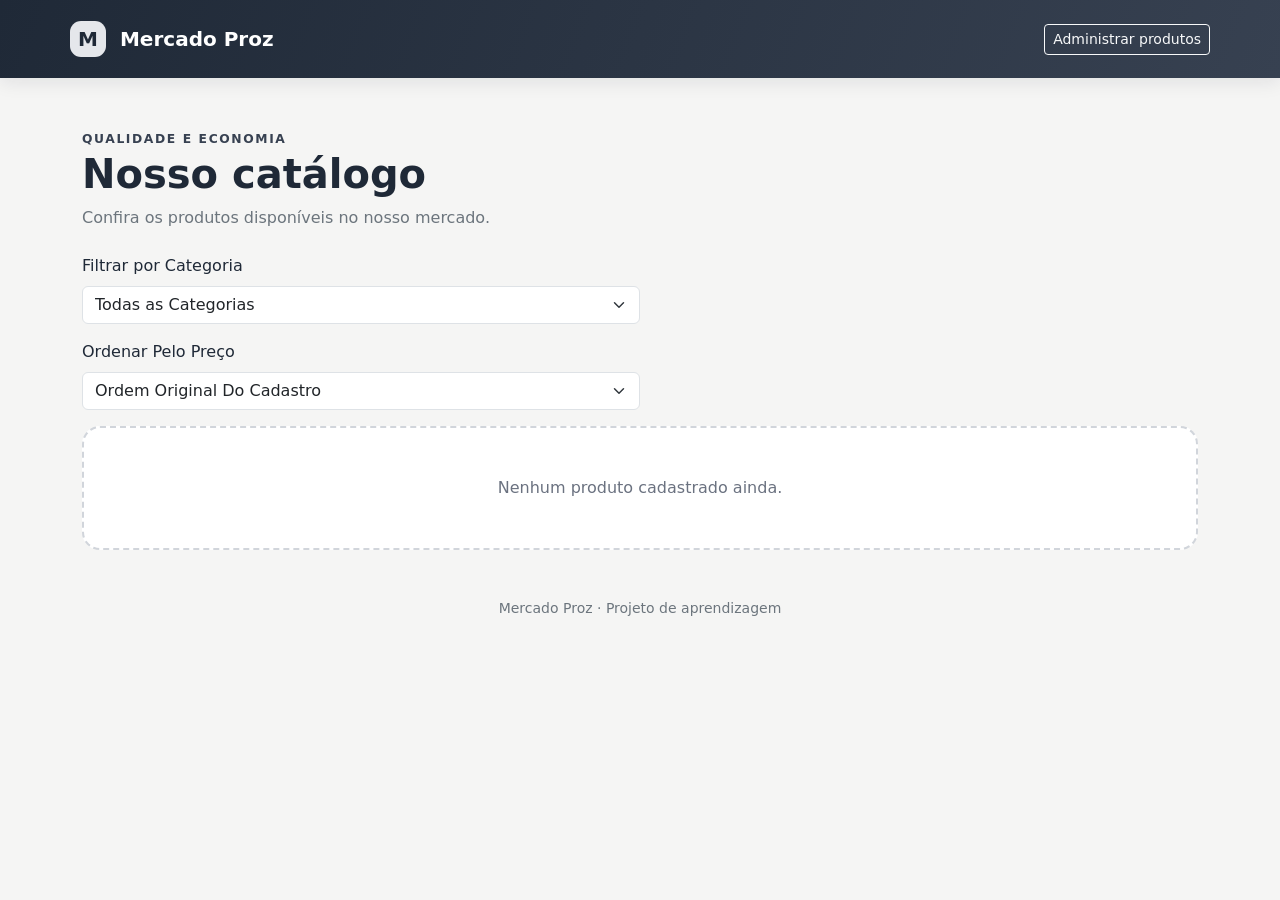
<file: index.html>
<!doctype html>
<html lang="pt-br">

<head>
  <meta charset="utf-8">
  <meta name="viewport" content="width=device-width, initial-scale=1">
  <title>Mercado Proz | Catálogo</title>
  <link href="https://cdn.jsdelivr.net/npm/bootstrap@5.3.3/dist/css/bootstrap.min.css" rel="stylesheet">
  <link href="assets/css/estilo.css" rel="stylesheet">
</head>

<body>
  <header class="site-header">
    <nav class="container navbar py-3">
      <a class="navbar-brand text-white fw-bold" href="index.html"><span class="brand-mark">M</span> Mercado Proz</a>
      <a class="btn btn-outline-light btn-sm ms-auto" href="admin.html">Administrar produtos</a>
    </nav>
  </header>
  <main class="container py-5">
    <div class="mb-4"><span class="eyebrow">QUALIDADE E ECONOMIA</span>
      <h1 class="display-6 fw-bold">Nosso catálogo</h1>
      <p class="text-secondary">Confira os produtos disponíveis no nosso mercado.</p>
    </div>

    <div class="mb-3 w-50">
      <label for="filtroCategoria" class="form-label">Filtrar por Categoria</label>
      <select id="filtroCategoria" class="form-select">
        <option value="Todas">Todas as Categorias</option>
      </select>
    </div>

    <div class="mb-3 w-50">
      <label for="ordemproduto" class="form-label">Ordenar Pelo Preço</label>
      <select id="ordemproduto" class="form-select">
        <option value="Todas">Ordem Original Do Cadastro </option>
        <option value="maiorMenor">maior para o menor</option>
        <option value="menorMaior">menor para o maior</option>
      </select>
    </div>

    <div id="lista-produtos" class="row g-4" aria-live="polite"></div>
  </main>
  <footer class="container pb-4 text-center text-secondary small">Mercado Proz · Projeto de aprendizagem</footer>
  <script src="assets/js/scriptIndex.js"></script>
</body>

</html>
</file>
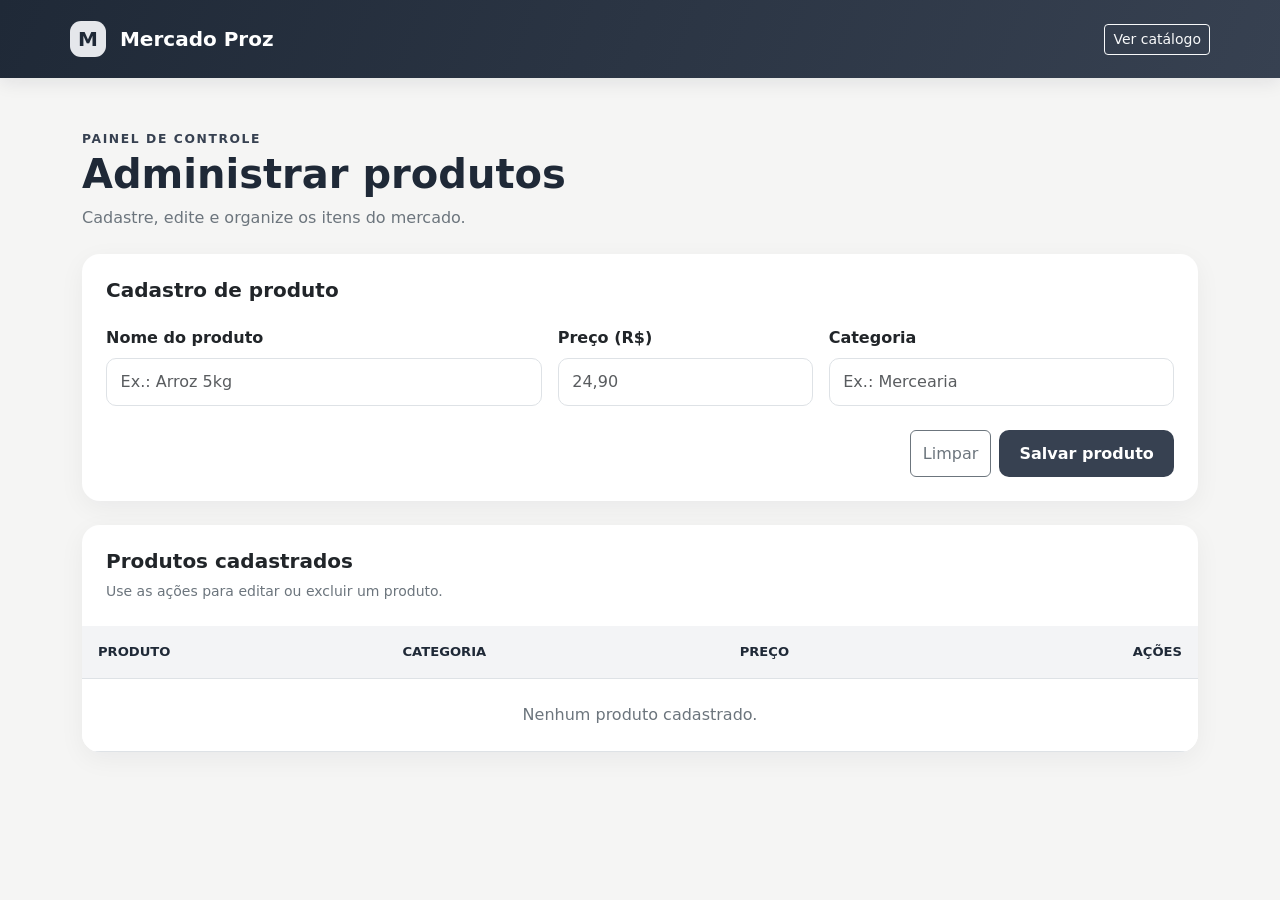
<file: admin.html>
<!doctype html>
<html lang="pt-br">
<head>
  <meta charset="utf-8">
  <meta name="viewport" content="width=device-width, initial-scale=1">
  <title>Mercado Proz | Administração</title>
  <link href="https://cdn.jsdelivr.net/npm/bootstrap@5.3.3/dist/css/bootstrap.min.css" rel="stylesheet">
  <link href="assets/css/estilo.css" rel="stylesheet">
</head>
<body>
  <header class="site-header"><nav class="container navbar py-3">
    <a class="navbar-brand text-white fw-bold" href="index.html"><span class="brand-mark">M</span> Mercado Proz</a>
    <a class="btn btn-outline-light btn-sm ms-auto" href="index.html">Ver catálogo</a>
  </nav></header>
  <main class="container py-5">
    <div class="mb-4"><span class="eyebrow">PAINEL DE CONTROLE</span><h1 class="display-6 fw-bold">Administrar produtos</h1><p class="text-secondary">Cadastre, edite e organize os itens do mercado.</p></div>
    <section class="card panel-card border-0 mb-4"><div class="card-body p-4">
      <h2 class="h5 fw-bold mb-4">Cadastro de produto</h2>
      <form id="formCadastro" class="row g-3">
        <div class="col-md-5"><label class="form-label fw-semibold" for="nome">Nome do produto</label><input class="form-control" type="text" id="nome" placeholder="Ex.: Arroz 5kg" required></div>
        <div class="col-md-3"><label class="form-label fw-semibold" for="preco">Preço (R$)</label><input class="form-control" type="number" min="0" step="0.01" id="preco" placeholder="24,90" required></div>
        <div class="col-md-4"><label class="form-label fw-semibold" for="categoria">Categoria</label><input class="form-control" type="text" id="categoria" placeholder="Ex.: Mercearia" required></div>
        <div class="col-12 d-flex justify-content-end gap-2 pt-2"><button class="btn btn-outline-secondary" type="reset">Limpar</button><button class="btn btn-brand" type="submit">Salvar produto</button></div>
      </form>
    </div></section>
    <section class="card panel-card border-0 overflow-hidden">
      <div class="card-body p-4 pb-2"><h2 class="h5 fw-bold">Produtos cadastrados</h2><p class="small text-secondary">Use as ações para editar ou excluir um produto.</p></div>
      <div class="table-responsive"><table class="table table-hover align-middle mb-0"><thead><tr><th>Produto</th><th>Categoria</th><th>Preço</th><th class="text-end">Ações</th></tr></thead><tbody id="itens"></tbody></table></div>
    </section>
  </main>
  <script src="assets/js/scriptAdmin.js"></script>
</body>
</html>
</file>
<file: assets/css/estilo.css>
:root {
    --primaria: #374151;
    --primaria-escura: #1f2937;
    --destaque: #e5e7eb;
    --borda: #e5e7eb;
    --fundo-suave: #f3f4f6;
}

body { background: #f5f5f4; color: #1f2937; font-family: system-ui, -apple-system, "Segoe UI", sans-serif; }
.site-header { background: linear-gradient(110deg, var(--primaria-escura), var(--primaria)); box-shadow: 0 4px 18px #11182717; }
.brand-mark { display: inline-grid; place-items: center; width: 36px; height: 36px; margin-right: 7px; border-radius: 11px; background: var(--destaque); color: var(--primaria-escura); }
.eyebrow { color: var(--primaria); font-size: .77rem; font-weight: 800; letter-spacing: .13em; }
h1 { color: var(--primaria-escura); }
.product-card { height: 100%; border: 1px solid var(--borda); border-radius: 18px; overflow: hidden; box-shadow: 0 7px 24px #1118270d; transition: transform .2s ease, box-shadow .2s ease; }
.product-card:hover { transform: translateY(-4px); box-shadow: 0 13px 30px #1118271c; }
.product-card .card-body { padding: 1.5rem; }
.product-icon { display: grid; place-items: center; height: 112px; background: linear-gradient(135deg, #f3f4f6, #e5e7eb); color: var(--primaria); font-size: 2.4rem; font-weight: 800; }
.category-badge { background: #eceef1; color: var(--primaria-escura); font-size: .75rem; font-weight: 700; }
.product-price { color: var(--primaria-escura); font-size: 1.5rem; font-weight: 800; }
.panel-card { border-radius: 18px; box-shadow: 0 7px 26px #1118270d; }
.form-control { padding: .7rem .85rem; border-radius: 10px; }
.form-control:focus { border-color: #6b7280; box-shadow: 0 0 0 .2rem #37415120; }
.btn-brand { background: var(--primaria); color: white; font-weight: 600; border-radius: 10px; padding: .65rem 1.2rem; }
.btn-brand:hover { background: var(--primaria-escura); color: white; }
.table thead th { background: var(--fundo-suave); color: var(--primaria-escura); font-size: .82rem; text-transform: uppercase; padding: 1rem; }
.table tbody td { padding: 1rem; }
.empty-state { padding: 3rem 1rem; border: 2px dashed #d1d5db; border-radius: 18px; text-align: center; color: #6b7280; background: white; }
@media (max-width: 576px) { .display-6 { font-size: 1.9rem; } .table tbody td, .table thead th { padding: .75rem; } }
</file>
